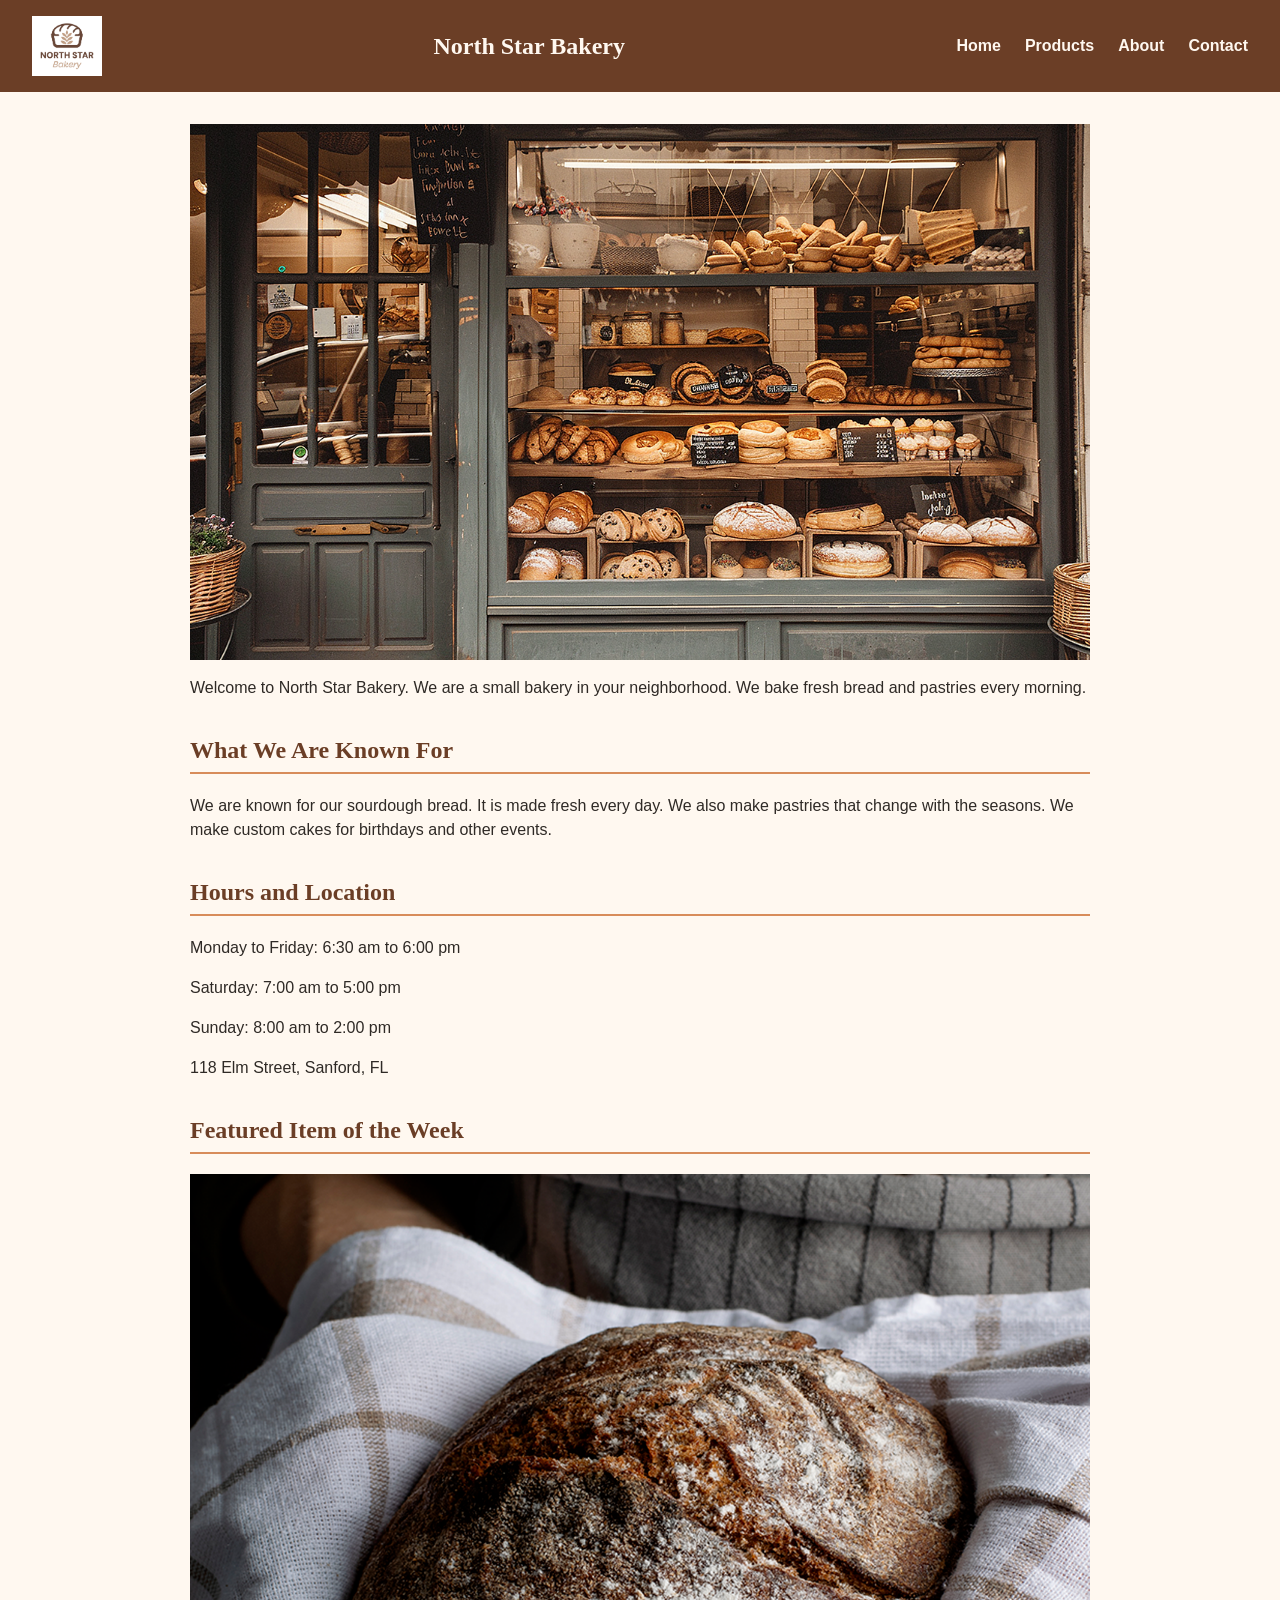
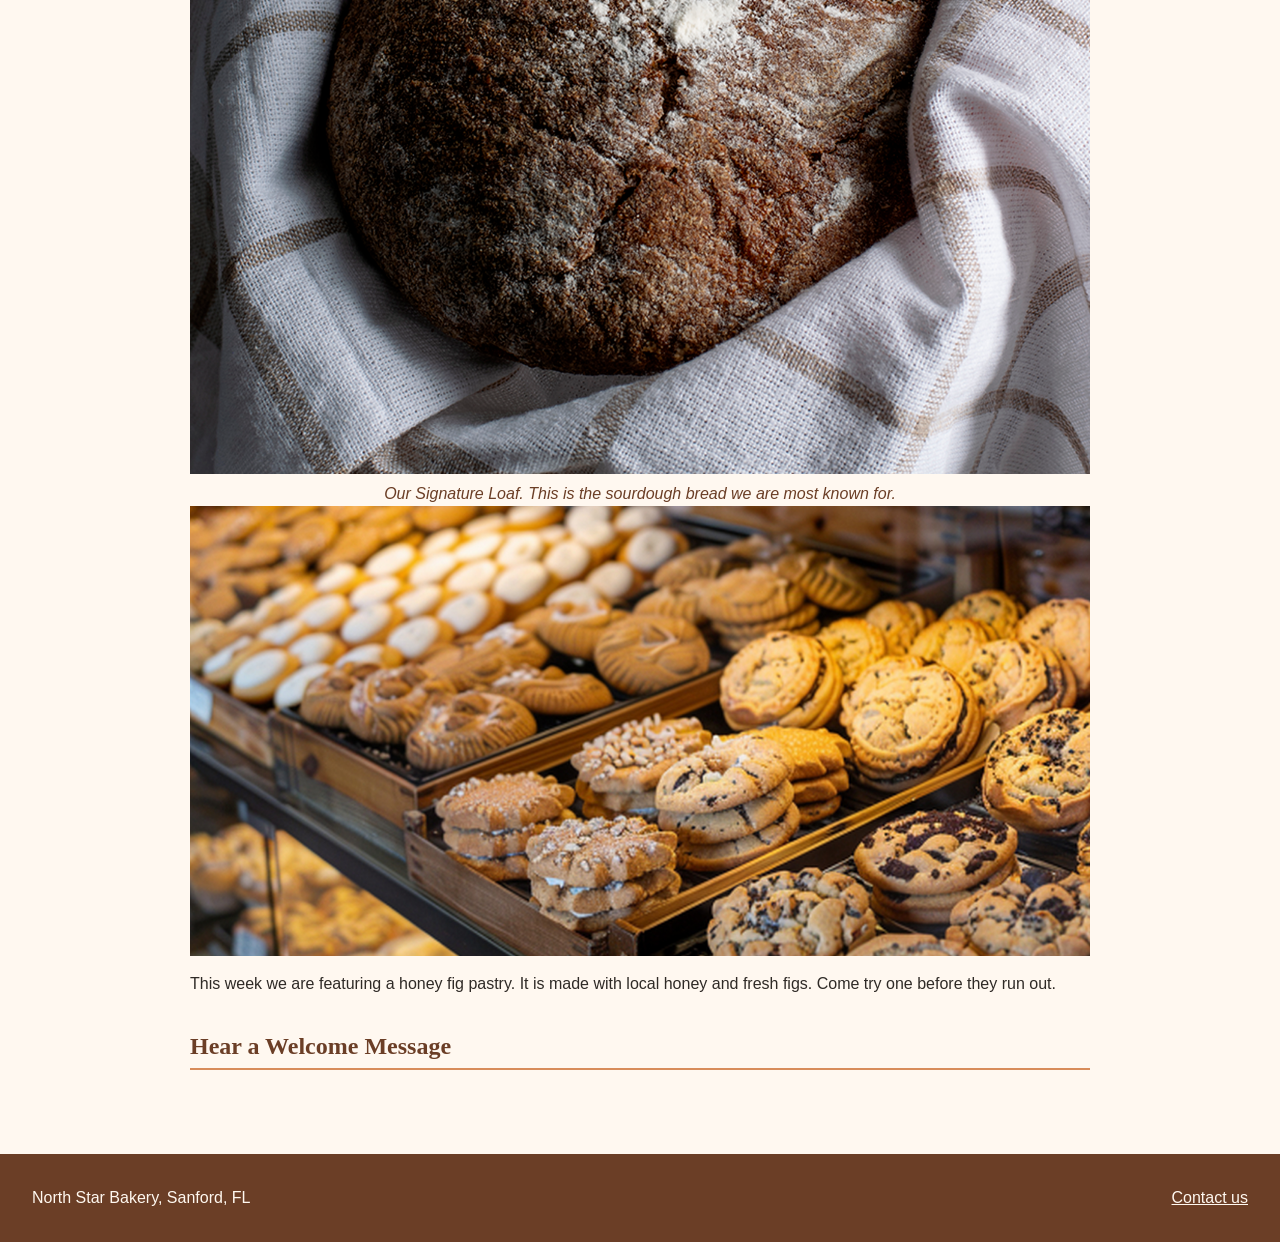
<file: index.html>
<!DOCTYPE html>
<html lang="en">
<head>
<meta charset="UTF-8">
<meta name="viewport" content="width=device-width, initial-scale=1.0">
<link rel="stylesheet" href="css/style.css">
<title>North Star Bakery</title>
</head>
<body>

<header>
<img src="assets/bakery-logo.png" alt="North Star Bakery logo">
<h1>North Star Bakery</h1>
<nav>
<ul>
<li><a href="index.html">Home</a></li>
<li><a href="products.html">Products</a></li>
<li><a href="about.html">About</a></li>
<li><a href="contact.html">Contact</a></li>
</ul>
</nav>
</header>

<main>

<section>
<img src="assets/bakery-storefront.png" alt="the front of the North Star Bakery store">
<p>Welcome to North Star Bakery. We are a small bakery in your neighborhood. We bake fresh bread and pastries every morning.</p>
</section>

<section>
<h2>What We Are Known For</h2>
<p>We are known for our sourdough bread. It is made fresh every day. We also make pastries that change with the seasons. We make custom cakes for birthdays and other events.</p>
</section>

<section>
<h2>Hours and Location</h2>
<p>Monday to Friday: 6:30 am to 6:00 pm</p>
<p>Saturday: 7:00 am to 5:00 pm</p>
<p>Sunday: 8:00 am to 2:00 pm</p>
<p>118 Elm Street, Sanford, FL</p>
</section>

<section>
<h2>Featured Item of the Week</h2>

<figure>
<img src="assets/bakery-signature-loaf.png" alt="a golden brown sourdough loaf">
<figcaption>Our Signature Loaf. This is the sourdough bread we are most known for.</figcaption>
</figure>

<picture>
<source media="(min-width: 700px)" srcset="assets/bakery-feature-large.png">
<source media="(max-width: 699px)" srcset="assets/bakery-feature-small.png">
<img src="assets/bakery-feature-large.png" alt="this weeks featured pastry in the display case">
</picture>
<p>This week we are featuring a honey fig pastry. It is made with local honey and fresh figs. Come try one before they run out.</p>
</section>

<section>
<h2>Hear a Welcome Message</h2>
<audio controls>
<source src="assets/bakery-welcome.mp3" type="audio/mpeg">
Your browser does not support the audio element. Here is what the message says: Hi, welcome to North Star Bakery. Everything we make is done by hand and we hope to see you soon.
</audio>
</section>

</main>

<footer>
<p>North Star Bakery, Sanford, FL</p>
<p><a href="contact.html">Contact us</a></p>
</footer>

</body>
</html>
</file>
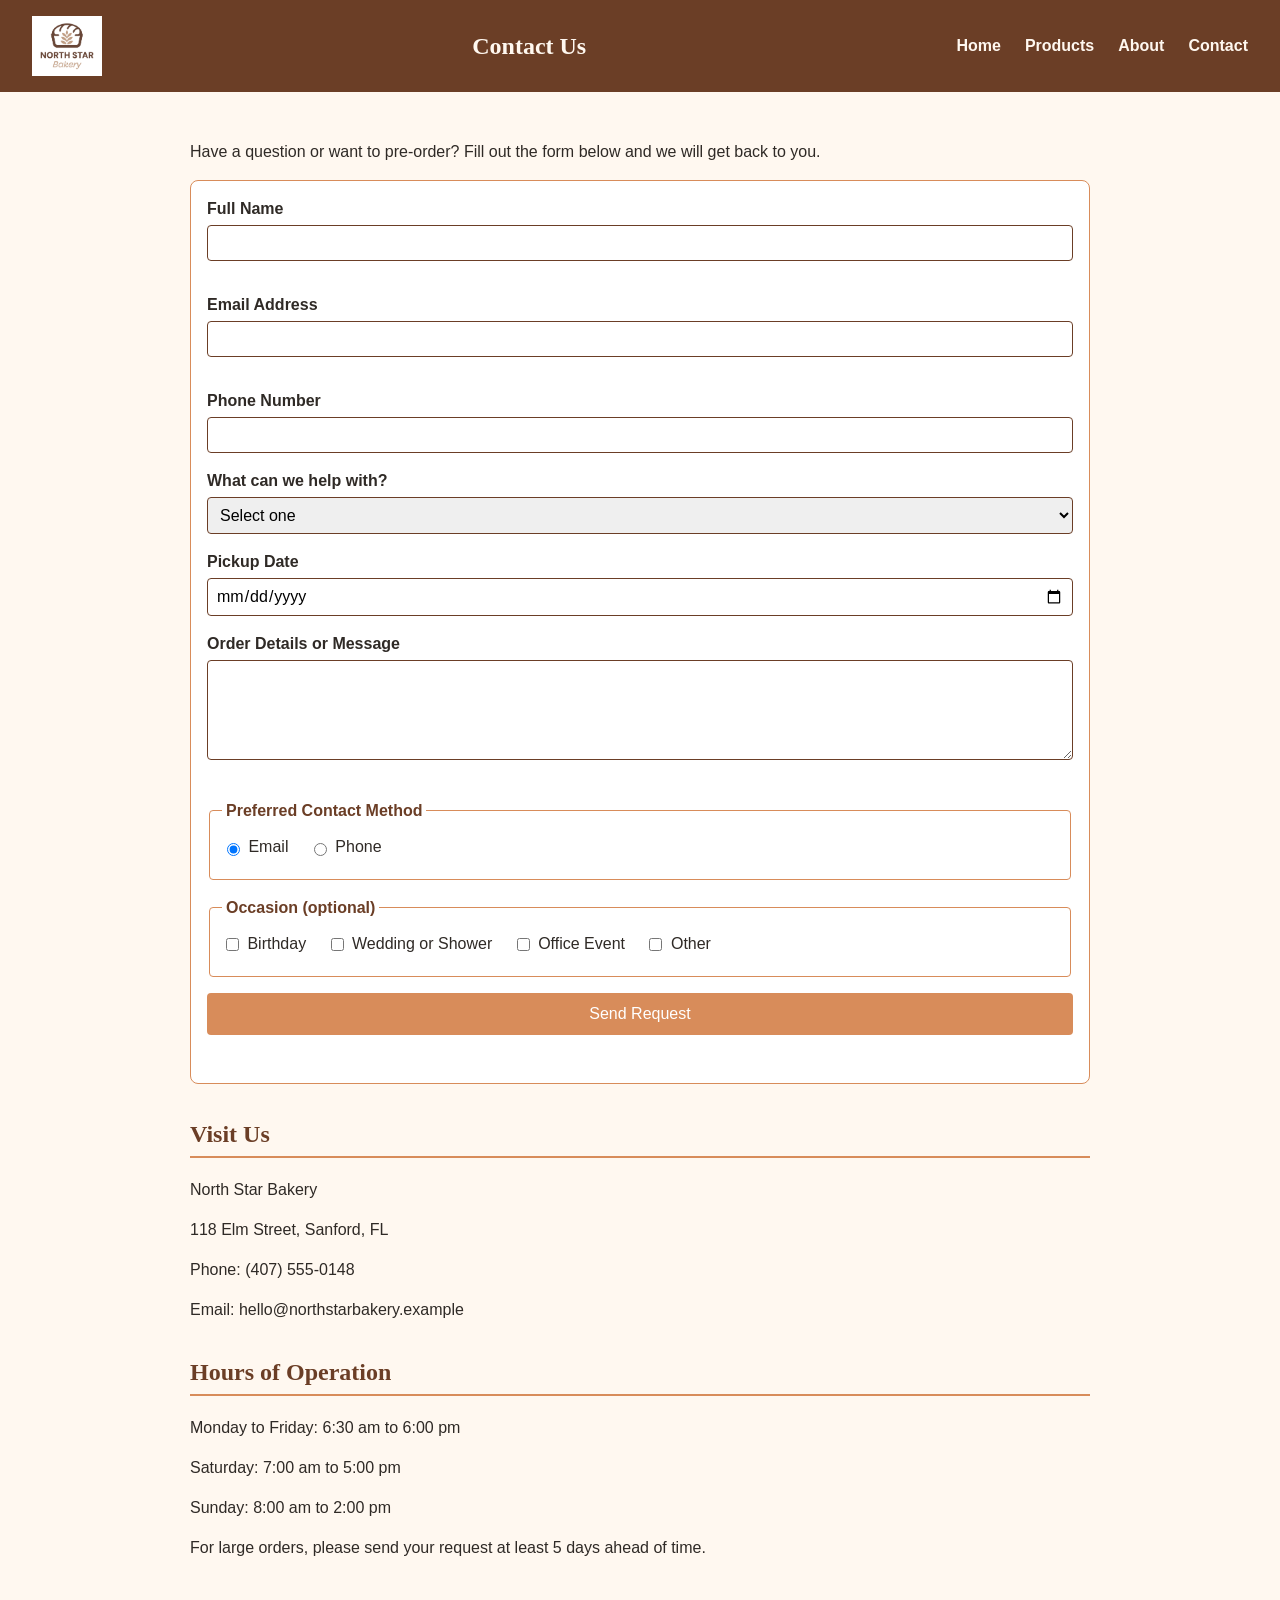
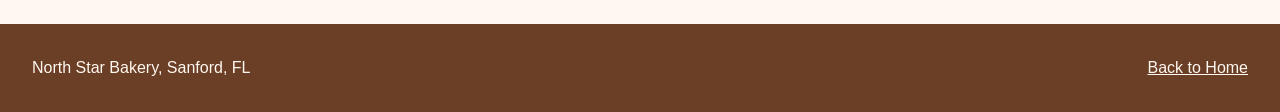
<file: contact.html>
<!DOCTYPE html>
<html lang="en">
<head>
<meta charset="UTF-8">
<meta name="viewport" content="width=device-width, initial-scale=1.0">
<link rel="stylesheet" href="css/style.css">
<title>Contact - North Star Bakery</title>
</head>
<body>

<header>
<img src="assets/bakery-logo.png" alt="North Star Bakery logo">
<h1>Contact Us</h1>
<nav>
<ul>
<li><a href="index.html">Home</a></li>
<li><a href="products.html">Products</a></li>
<li><a href="about.html">About</a></li>
<li><a href="contact.html">Contact</a></li>
</ul>
</nav>
</header>

<main>

<section>
<p>Have a question or want to pre-order? Fill out the form below and we will get back to you.</p>

<form action="#" method="post" id="contact-form">

<div>
<label for="name">Full Name</label>
<input type="text" id="name" name="name" required>
<p id="name-error"></p>
</div>

<div>
<label for="email">Email Address</label>
<input type="email" id="email" name="email" required>
<p id="email-error"></p>
</div>

<div>
<label for="phone">Phone Number</label>
<input type="tel" id="phone" name="phone">
</div>

<div>
<label for="request-type">What can we help with?</label>
<select id="request-type" name="request-type" required>
<option value="">Select one</option>
<option value="preorder">Pre-Order Request</option>
<option value="custom-cake">Custom Cake Question</option>
<option value="event">Event or Large Order</option>
<option value="general">General Question</option>
</select>
</div>

<div>
<label for="pickup-date">Pickup Date</label>
<input type="date" id="pickup-date" name="pickup-date">
</div>

<div>
<label for="details">Order Details or Message</label>
<textarea id="details" name="details" required></textarea>
<p id="details-error"></p>
</div>

<fieldset>
<legend>Preferred Contact Method</legend>
<label><input type="radio" name="contact-method" value="email" checked> Email</label>
<label><input type="radio" name="contact-method" value="phone"> Phone</label>
</fieldset>

<fieldset>
<legend>Occasion (optional)</legend>
<label><input type="checkbox" name="occasion" value="birthday"> Birthday</label>
<label><input type="checkbox" name="occasion" value="wedding"> Wedding or Shower</label>
<label><input type="checkbox" name="occasion" value="office"> Office Event</label>
<label><input type="checkbox" name="occasion" value="other"> Other</label>
</fieldset>

<button type="submit">Send Request</button>
<p id="form-success"></p>

</form>
</section>

<section>
<h2>Visit Us</h2>
<p>North Star Bakery</p>
<p>118 Elm Street, Sanford, FL</p>
<p>Phone: (407) 555-0148</p>
<p>Email: hello@northstarbakery.example</p>
</section>

<section>
<h2>Hours of Operation</h2>
<p>Monday to Friday: 6:30 am to 6:00 pm</p>
<p>Saturday: 7:00 am to 5:00 pm</p>
<p>Sunday: 8:00 am to 2:00 pm</p>
<p>For large orders, please send your request at least 5 days ahead of time.</p>
</section>

</main>

<footer>
<p>North Star Bakery, Sanford, FL</p>
<p><a href="index.html">Back to Home</a></p>
</footer>

<script src="js/script.js"></script>
</body>
</html>
</file>
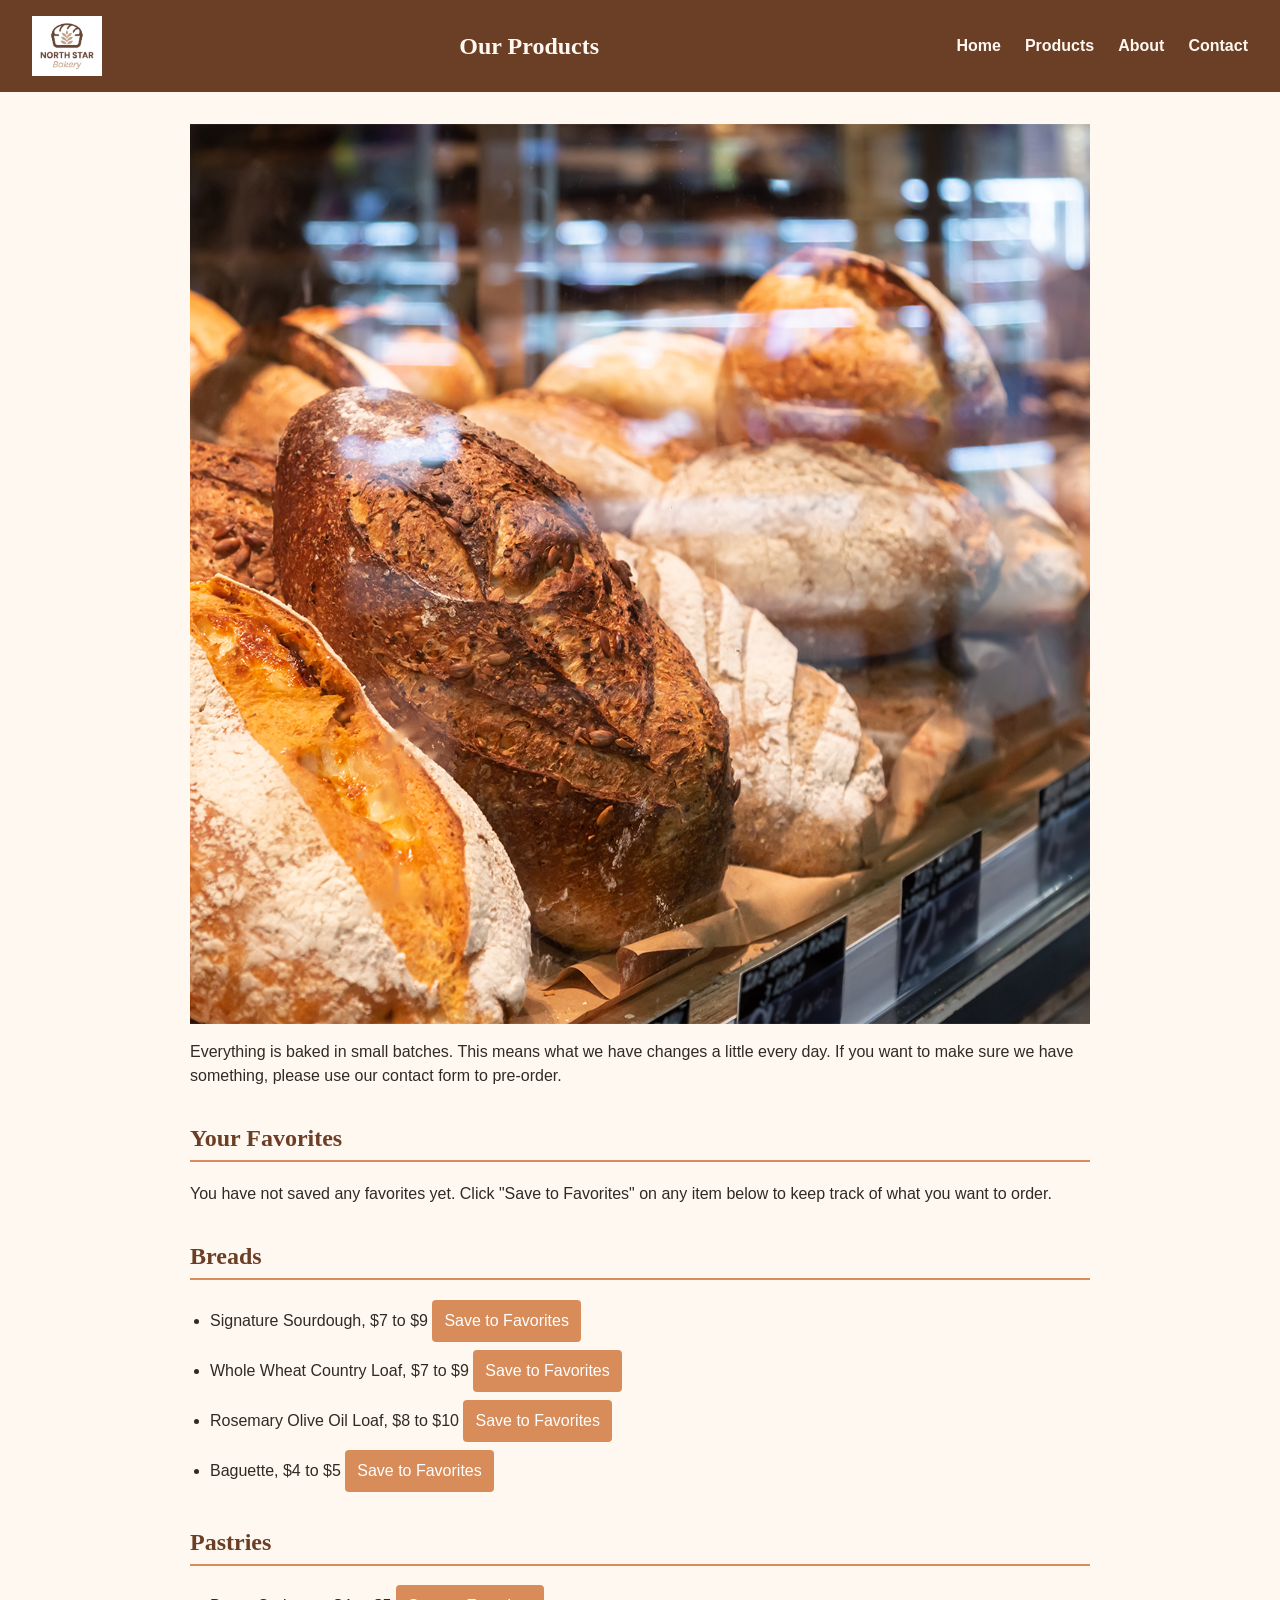
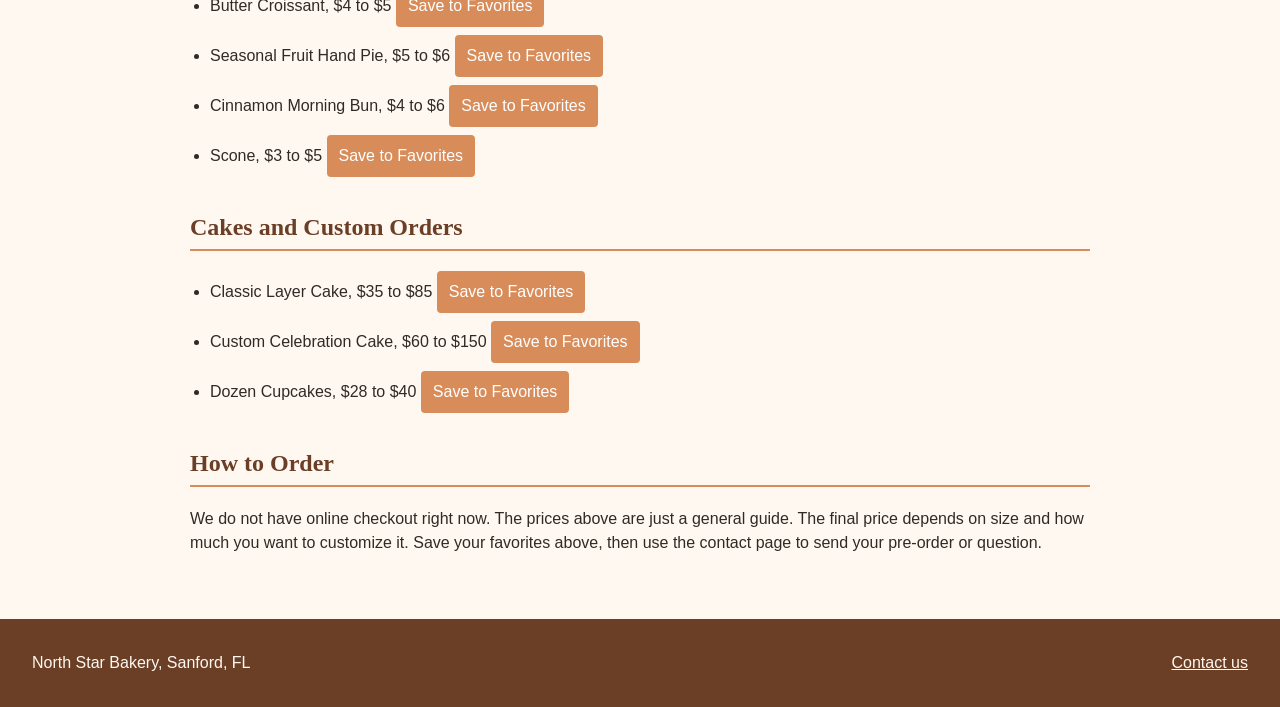
<file: products.html>
<!DOCTYPE html>
<html lang="en">
<head>
<meta charset="UTF-8">
<meta name="viewport" content="width=device-width, initial-scale=1.0">
<link rel="stylesheet" href="css/style.css">
<title>Products - North Star Bakery</title>
</head>
<body>

<header>
<img src="assets/bakery-logo.png" alt="North Star Bakery logo">
<h1>Our Products</h1>
<nav>
<ul>
<li><a href="index.html">Home</a></li>
<li><a href="products.html">Products</a></li>
<li><a href="about.html">About</a></li>
<li><a href="contact.html">Contact</a></li>
</ul>
</nav>
</header>

<main>

<section>
<img src="assets/bakery-bread.png" alt="loaves of bread in the bakery display case">
<p>Everything is baked in small batches. This means what we have changes a little every day. If you want to make sure we have something, please use our contact form to pre-order.</p>
</section>

<section>
<h2>Your Favorites</h2>
<p id="favorites-empty-message">You have not saved any favorites yet. Click "Save to Favorites" on any item below to keep track of what you want to order.</p>
<ul id="favorites-list"></ul>
</section>

<section>
<h2>Breads</h2>
<ul>
<li id="prod-sourdough">Signature Sourdough, $7 to $9</li>
<li id="prod-wheat-loaf">Whole Wheat Country Loaf, $7 to $9</li>
<li id="prod-olive-loaf">Rosemary Olive Oil Loaf, $8 to $10</li>
<li id="prod-baguette">Baguette, $4 to $5</li>
</ul>
</section>

<section>
<h2>Pastries</h2>
<ul>
<li id="prod-croissant">Butter Croissant, $4 to $5</li>
<li id="prod-hand-pie">Seasonal Fruit Hand Pie, $5 to $6</li>
<li id="prod-morning-bun">Cinnamon Morning Bun, $4 to $6</li>
<li id="prod-scone">Scone, $3 to $5</li>
</ul>
</section>

<section>
<h2>Cakes and Custom Orders</h2>
<ul>
<li id="prod-layer-cake">Classic Layer Cake, $35 to $85</li>
<li id="prod-custom-cake">Custom Celebration Cake, $60 to $150</li>
<li id="prod-cupcakes">Dozen Cupcakes, $28 to $40</li>
</ul>
</section>

<section>
<h2>How to Order</h2>
<p>We do not have online checkout right now. The prices above are just a general guide. The final price depends on size and how much you want to customize it. Save your favorites above, then use the contact page to send your pre-order or question.</p>
</section>

</main>

<footer>
<p>North Star Bakery, Sanford, FL</p>
<p><a href="contact.html">Contact us</a></p>
</footer>

<script src="js/script.js"></script>
</body>
</html>
</file>
<file: css/style.css>
/* North Star Bakery styles
   Colors used:
   cream    #fff8f0  (background)
   brown    #6b3e26  (header, footer, headings)
   peach    #d88c5a  (buttons, links, accents)
   charcoal #2f2a26  (body text)

   Fonts used:
   Georgia (serif) for headings
   Arial (sans-serif) for body text
*/

/* ---- Base styles (mobile first) ---- */

body {
  margin: 0;
  font-family: Arial, sans-serif;
  color: #2f2a26;
  background-color: #fff8f0;
  line-height: 1.5;
}

img, video, audio {
  max-width: 100%;
  height: auto;
  display: block;
}

h1, h2 {
  font-family: Georgia, serif;
  color: #6b3e26;
}

h2 {
  border-bottom: 2px solid #d88c5a;
  padding-bottom: 4px;
}

a {
  color: #d88c5a;
}

/* ---- Header and navigation ---- */

header {
  background-color: #6b3e26;
  color: #fff8f0;
  padding: 16px;
  text-align: center;
}

header img {
  width: 70px;
  margin: 0 auto 8px auto;
}

header h1 {
  color: #fff8f0;
  font-size: 1.5rem;
  margin: 8px 0;
}

nav ul {
  list-style: none;
  margin: 0;
  padding: 0;
  display: flex;
  flex-direction: column;
  align-items: center;
}

nav li {
  margin-bottom: 8px;
}

nav a {
  color: #fff8f0;
  text-decoration: none;
  font-weight: bold;
}

nav a:hover {
  text-decoration: underline;
}

/* ---- Main content ---- */

main {
  padding: 16px;
  max-width: 900px;
  margin: 0 auto;
}

section {
  margin-bottom: 32px;
}

figure {
  margin: 0;
  text-align: center;
}

figcaption {
  font-style: italic;
  color: #6b3e26;
  margin-top: 8px;
}

ul {
  padding-left: 20px;
}

li {
  margin-bottom: 8px;
}

/* ---- Forms ---- */

form {
  display: flex;
  flex-direction: column;
  background-color: #ffffff;
  padding: 16px;
  border: 1px solid #d88c5a;
  border-radius: 8px;
}

form div, form fieldset {
  margin-bottom: 16px;
}

label {
  font-weight: bold;
  display: block;
  margin-bottom: 4px;
}

input, select, textarea {
  width: 100%;
  padding: 8px;
  font-family: inherit;
  font-size: 1rem;
  border: 1px solid #6b3e26;
  border-radius: 4px;
  box-sizing: border-box;
}

textarea {
  min-height: 100px;
}

fieldset {
  border: 1px solid #d88c5a;
  border-radius: 4px;
  padding: 12px;
}

fieldset label {
  display: inline-block;
  font-weight: normal;
  margin: 0 16px 8px 0;
}

fieldset input {
  vertical-align: middle;
  width: auto;
  margin-right: 4px;
}

legend {
  font-weight: bold;
  color: #6b3e26;
  padding: 0 4px;
}

button {
  background-color: #d88c5a;
  color: #ffffff;
  border: none;
  padding: 12px;
  border-radius: 4px;
  font-size: 1rem;
  cursor: pointer;
}

button:hover {
  background-color: #6b3e26;
}

/* ---- Footer ---- */

footer {
  background-color: #6b3e26;
  color: #fff8f0;
  text-align: center;
  padding: 16px;
}

footer a {
  color: #fff8f0;
}

/* ---- Larger screens ---- */

@media (min-width: 700px) {

  header {
    display: flex;
    flex-direction: row;
    align-items: center;
    justify-content: space-between;
    text-align: left;
    padding: 16px 32px;
  }

  header img {
    margin: 0;
  }

  nav ul {
    flex-direction: row;
  }

  nav li {
    margin-bottom: 0;
    margin-left: 24px;
  }

  nav li:first-child {
    margin-left: 0;
  }

  main {
    padding: 32px;
  }

  h1 {
    font-size: 2rem;
  }

  footer {
    display: flex;
    flex-direction: row;
    justify-content: space-between;
    padding: 16px 32px;
  }

}
</file>
